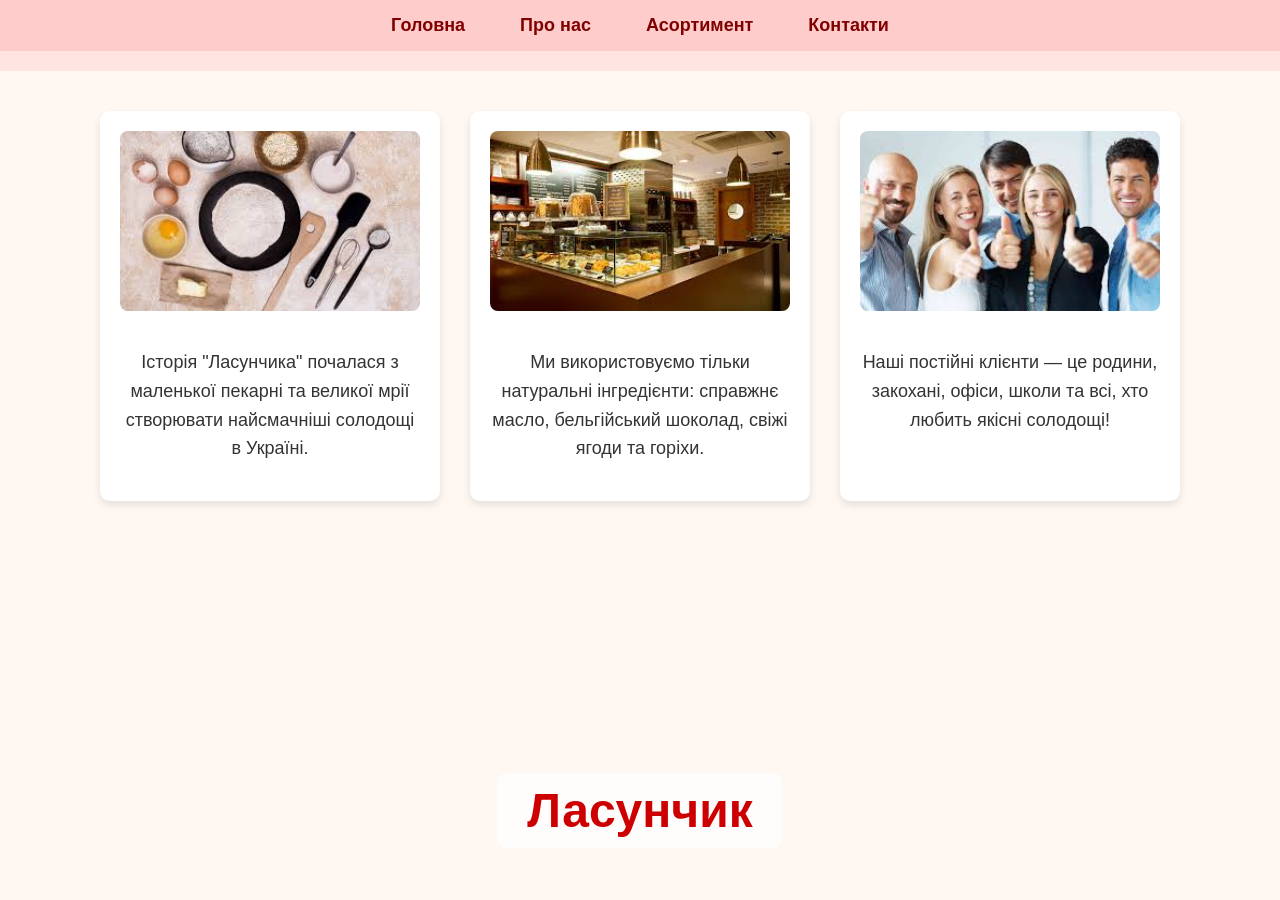
<file: index.html>
<!DOCTYPE html>
<html lang="uk">
<head>
  <meta charset="UTF-8">
  <meta name="viewport" content="width=device-width, initial-scale=1.0">
  <title>Ласунчик - Головна</title>
  <link rel="stylesheet" href="style.css">
</head>
<body>
  <header class="main-header">
    <nav class="navbar">
      <ul class="nav-list">
        <li><a href="index.html">Головна</a></li>
        <li><a href="about.html">Про нас</a></li>
        <li><a href="assortment.html">Асортимент</a></li>
        <li><a href="contacts.html">Контакти</a></li>
      </ul>
    </nav>
    <h1 class="site-title">Ласунчик</h1>
  </header>

  <main class="main-content">
    <section class="info-blocks">
      <div class="block">
        <img src="i5.jpg" alt="Історія" />
        <p>Історія "Ласунчика" почалася з маленької пекарні та великої мрії створювати найсмачніші солодощі в Україні.</p>
      </div>
      <div class="block">
        <img src="i1.jpg" alt="Інгредієнти" />
        <p>Ми використовуємо тільки натуральні інгредієнти: справжнє масло, бельгійський шоколад, свіжі ягоди та горіхи.</p>
      </div>
      <div class="block">
        <img src="i6.jpg" alt="Клієнти" />
        <p>Наші постійні клієнти — це родини, закохані, офіси, школи та всі, хто любить якісні солодощі!</p>
      </div>
    </section>
  </main>
</body>
</html>
</file>
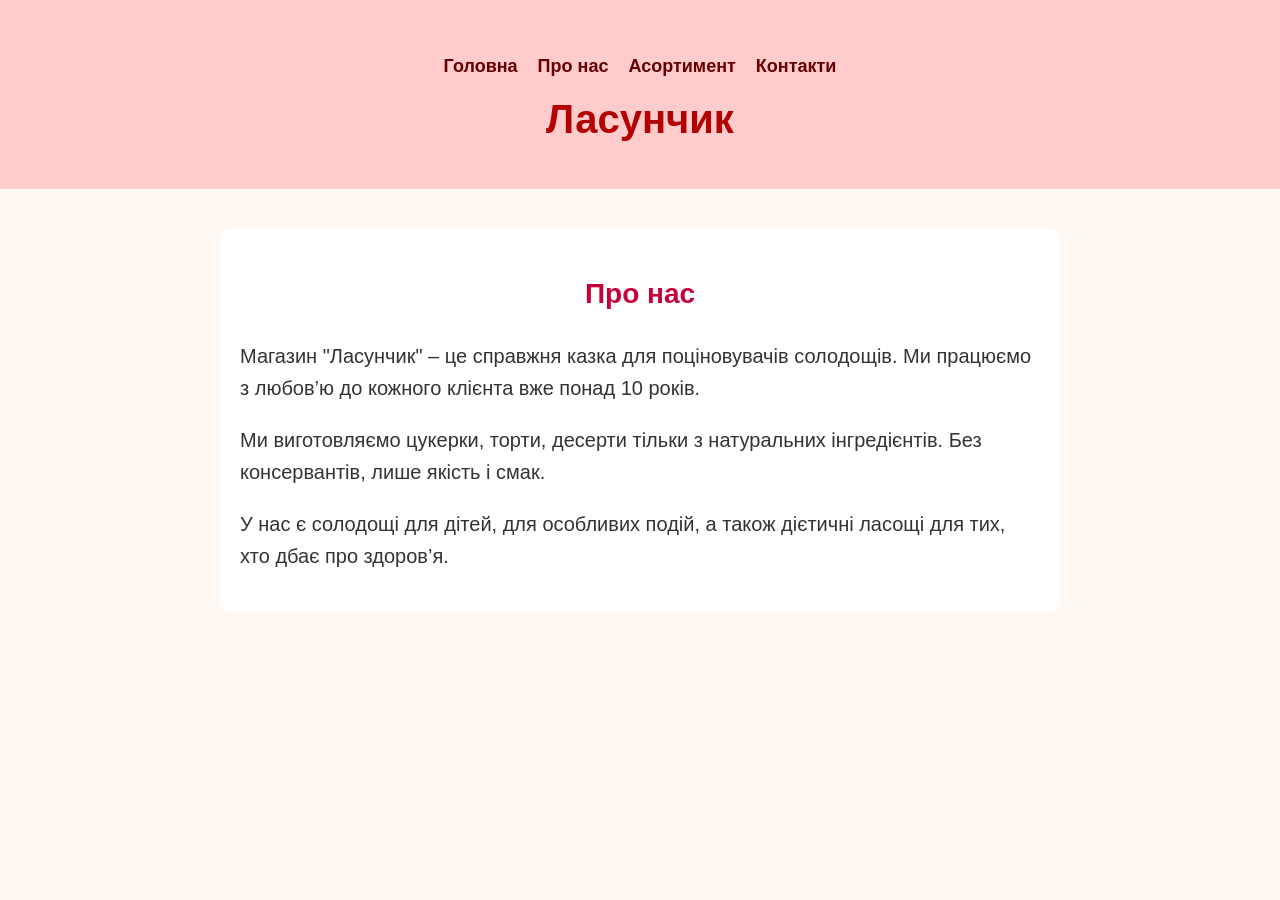
<file: about.html>
<!DOCTYPE html>
<html lang="uk">
<head>
  <meta charset="UTF-8">
  <meta name="viewport" content="width=device-width, initial-scale=1.0">
  <title>Про нас - Ласунчик</title>
  <link rel="stylesheet" href="about.css">
</head>
<body>
  <header class="main-header">
    <nav class="navbar">
      <div class="menu-toggle" id="mobile-menu">
        <span class="bar"></span>
        <span class="bar"></span>
        <span class="bar"></span>
      </div>
      <ul class="nav-list">
        <li><a href="index.html">Головна</a></li>
        <li><a href="about.html">Про нас</a></li>
        <li><a href="assortment.html">Асортимент</a></li>
        <li><a href="contacts.html">Контакти</a></li>
      </ul>
    </nav>
    <h1 class="site-title">Ласунчик</h1>
  </header>

  <main class="content">
    <h2 class="page-title">Про нас</h2>
    <p>
      Магазин "Ласунчик" – це справжня казка для поціновувачів солодощів. Ми працюємо з любов’ю до кожного клієнта вже понад 10 років.
    </p>
    <p>
      Ми виготовляємо цукерки, торти, десерти тільки з натуральних інгредієнтів. Без консервантів, лише якість і смак.
    </p>
    <p>
      У нас є солодощі для дітей, для особливих подій, а також дієтичні ласощі для тих, хто дбає про здоров’я.
    </p>
  </main>

  <script src="script.js"></script>
</body>
</html>
</file>
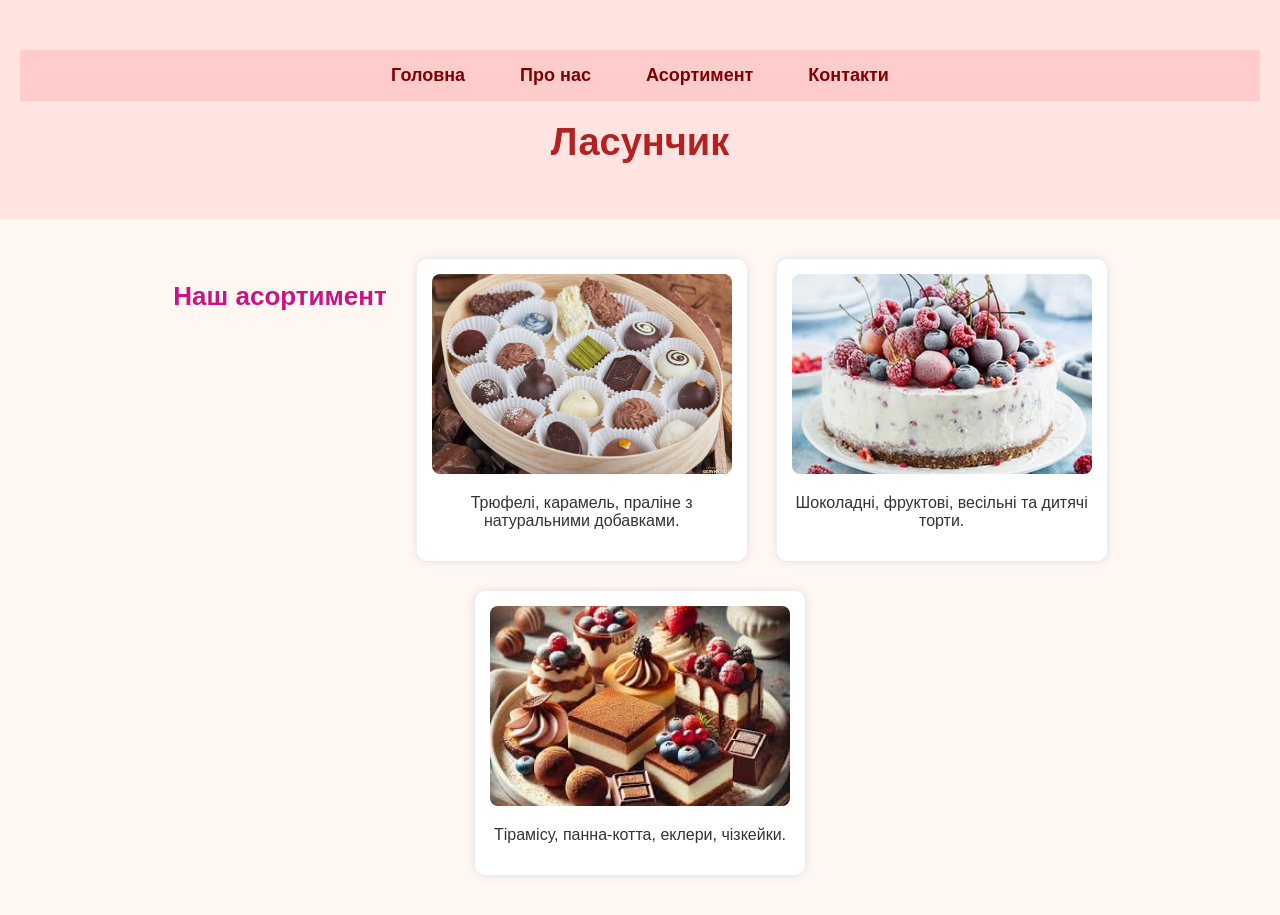
<file: assortment.html>
<!DOCTYPE html>
<html lang="uk">
<head>
  <meta charset="UTF-8">
  <meta name="viewport" content="width=device-width, initial-scale=1.0">
  <title>Асортимент - Ласунчик</title>
  <link rel="stylesheet" href="assortment.css">
</head>
<body>
<header class="main-header">
  <nav class="navbar">
    <ul class="nav-list">
      <li><a href="index.html">Головна</a></li>
      <li><a href="about.html">Про нас</a></li>
      <li><a href="assortment.html">Асортимент</a></li>
      <li><a href="contacts.html">Контакти</a></li>
    </ul>
  </nav>
  <h1 class="site-title">Ласунчик</h1>
</header>

<main class="products">
  <h2 class="page-title">Наш асортимент</h2>
  <div class="item">
    <img src="i2.jpg" alt="Цукерки">
    <p>Трюфелі, карамель, праліне з натуральними добавками.</p>
  </div>
  <div class="item">
    <img src="i3.jpg" alt="Торти">
    <p>Шоколадні, фруктові, весільні та дитячі торти.</p>
  </div>
  <div class="item">
    <img src="i4.jfif" alt="Десерти">
    <p>Тірамісу, панна-котта, еклери, чізкейки.</p>
  </div>
</main>
</body>
</html>
</file>
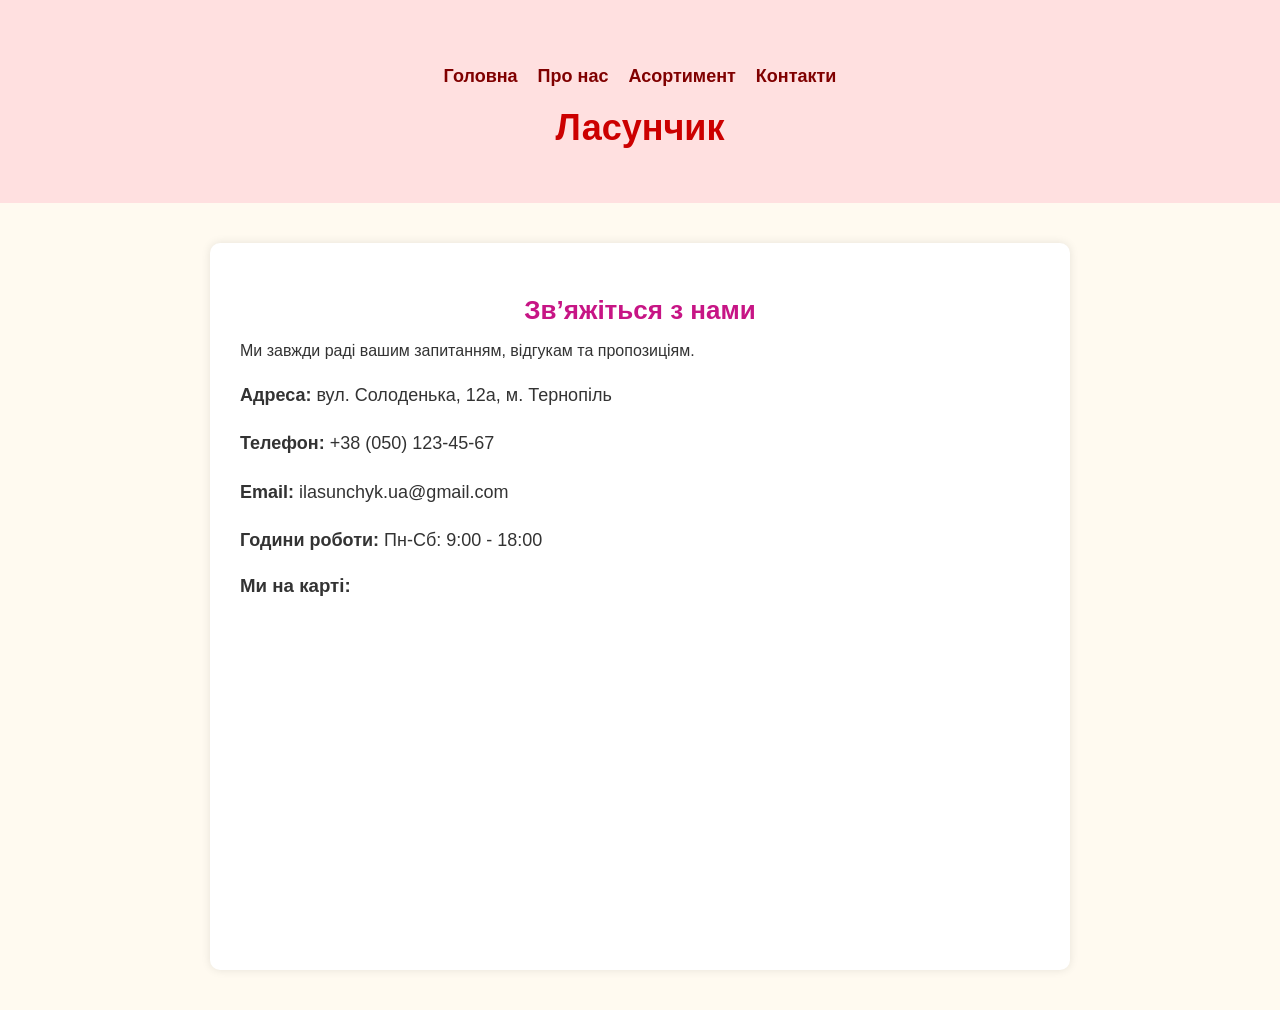
<file: contacts.html>
<!DOCTYPE html>
<html lang="uk">
<head>
  <meta charset="UTF-8">
  <meta name="viewport" content="width=device-width, initial-scale=1.0">
  <title>Контакти - Ласунчик</title>
  <link rel="stylesheet" href="contacts.css">
</head>
<body>
  <header class="main-header">
    <nav class="navbar">
      <ul class="nav-list">
        <li><a href="index.html">Головна</a></li>
        <li><a href="about.html">Про нас</a></li>
        <li><a href="assortment.html">Асортимент</a></li>
        <li><a href="contacts.html">Контакти</a></li>
      </ul>
    </nav>
    <h1 class="site-title">Ласунчик</h1>
  </header>

  <main class="contact-content">
    <h2>Зв’яжіться з нами</h2>
    <p>Ми завжди раді вашим запитанням, відгукам та пропозиціям.</p>

    <div class="contact-info">
      <p><strong>Адреса:</strong> вул. Солоденька, 12а, м. Тернопіль</p>
      <p><strong>Телефон:</strong> +38 (050) 123-45-67</p>
      <p><strong>Email:</strong> ilasunchyk.ua@gmail.com</p>
      <p><strong>Години роботи:</strong> Пн-Сб: 9:00 - 18:00</p>
    </div>

    <h3>Ми на карті:</h3>
    <iframe 
      src="https://www.google.com/maps/embed?pb=!1m18!1m12!1m3!1d2539.997356279438!2d30.523400515735027!3d50.450100779476266!2m3!1f0!2f0!3f0!3m2!1i1024!2i768!4f13.1!3m3!1m2!1s0x40d4ce5656b66005%3A0x3a3d68a650cbbeb4!2z0JrQvdGC0L7Qu9C-0LrQvtCz0LjRjyDQptC10YDQvdC40YfQtdGB0LrQuNC5!5e0!3m2!1suk!2sua!4v1683562445661!5m2!1suk!2sua" 
      width="100%" 
      height="300" 
      style="border:0;" 
      allowfullscreen="" 
      loading="lazy"
      referrerpolicy="no-referrer-when-downgrade">
    </iframe>
  </main>
</body>
</html>
</file>
<file: style.css>
body {
  margin: 0;
  font-family: 'Segoe UI', sans-serif;
  background-color: #fff8f2;
  color: #333;
}

.main-header {
  background-color: #ffe4e1;
  padding-bottom: 20px;
  text-align: center;
}

.navbar ul {
  list-style: none;
  display: flex;
  justify-content: center;
  gap: 25px;
  padding: 0;
  margin: 0;
  background-color: #ffcccc;
}

.navbar li a {
  text-decoration: none;
  color: #800000;
  font-weight: bold;
  font-size: 18px;
  display: block;
  padding: 15px;
}

.hero {
  position: relative;
  width: 100%;
  height: auto;
}

.hero-img {
  width: 100%;
  height: 400px;
  object-fit: cover;
  border-bottom: 5px solid #ff9999;
}

.site-title {
  position: absolute;
  bottom: 20px;
  left: 50%;
  transform: translateX(-50%);
  font-size: 48px;
  background-color: rgba(255, 255, 255, 0.7);
  padding: 10px 30px;
  border-radius: 10px;
  color: #cc0000;
}

.main-content {
  padding: 40px 20px;
}

.info-blocks {
  display: flex;
  flex-wrap: wrap;
  gap: 30px;
  justify-content: center;
}

.block {
  background-color: #fff;
  width: 300px;
  padding: 20px;
  border-radius: 10px;
  text-align: center;
  box-shadow: 0 4px 8px rgba(0,0,0,0.1);
}

.block img {
  width: 100%;
  height: 180px;
  object-fit: cover;
  border-radius: 8px;
  margin-bottom: 15px;
}

.block p {
  font-size: 18px;
  line-height: 1.6;
}
</file>
<file: about.css>
body {
  font-family: 'Segoe UI', sans-serif;
  margin: 0;
  background: #fff7f2;
  color: #333;
}

.main-header {
  background: #ffcccb;
  padding: 40px 20px 20px 20px;
  text-align: center;
}

.site-title {
  font-size: 40px;
  margin-top: 20px;
  color: #b30000;
}

.navbar ul {
  list-style: none;
  padding: 0;
  display: flex;
  justify-content: center;
  gap: 20px;
}

.navbar li a {
  text-decoration: none;
  color: #660000;
  font-weight: bold;
  font-size: 18px;
}

.content {
  max-width: 800px;
  margin: 40px auto;
  padding: 20px;
  font-size: 20px;
  line-height: 1.6;
  background: #fff;
  border-radius: 10px;
}

.page-title {
  text-align: center;
  font-size: 28px;
  color: #c70039;
}
</file>
<file: assortment.css>
body {
  margin: 0;
  font-family: 'Segoe UI', sans-serif;
  background: #fff7f2;
  color: #333;
}

.main-header {
  background: #ffe4e1;
  padding: 50px 20px 30px;
  text-align: center;
}

.site-title {
  font-size: 38px;
  color: #b22222;
  margin-top: 20px;
}

.navbar ul {
  list-style: none;
  display: flex;
  justify-content: center;
  gap: 25px;
  padding: 0;
  margin: 0;
  background-color: #ffcccc;
}

.navbar li a {
  text-decoration: none;
  color: #800000;
  font-weight: bold; /* ЖИРНИЙ ТЕКСТ */
  font-size: 18px;
  display: block;
  padding: 15px;
}


.products {
  display: flex;
  flex-wrap: wrap;
  justify-content: center;
  gap: 30px;
  padding: 40px;
}

.item {
  width: 300px;
  background: #fff;
  border-radius: 10px;
  box-shadow: 0 0 10px #ddd;
  text-align: center;
  padding: 15px;
}

.item img {
  width: 100%;
  height: 200px;
  object-fit: cover;
  border-radius: 8px;
}

.page-title {
  text-align: center;
  font-size: 26px;
  margin-bottom: 30px;
  color: #c71585;
}
</file>
<file: contacts.css>
body {
  margin: 0;
  font-family: 'Segoe UI', sans-serif;
  background-color: #fffaf0;
  color: #333;
}

.main-header {
  background-color: #ffe0e0;
  padding: 50px 20px 30px;
  text-align: center;
}

.site-title {
  font-size: 36px;
  color: #cc0000;
  margin-top: 20px;
}

.navbar ul {
  display: flex;
  justify-content: center;
  gap: 20px;
  list-style-type: none;
  padding: 0;
  margin-bottom: 20px;
}

.navbar a {
  text-decoration: none;
  color: #800000;
  font-weight: bold;
  font-size: 18px;
}

.contact-content {
  max-width: 800px;
  margin: 40px auto;
  background: #ffffff;
  border-radius: 10px;
  padding: 30px;
  box-shadow: 0 0 10px rgba(0,0,0,0.1);
}

.contact-content h2 {
  font-size: 26px;
  color: #c71585;
  margin-bottom: 10px;
  text-align: center;
}

.contact-info {
  margin-top: 20px;
  font-size: 18px;
  line-height: 1.7;
}

iframe {
  margin-top: 20px;
  border-radius: 10px;
}
</file>
